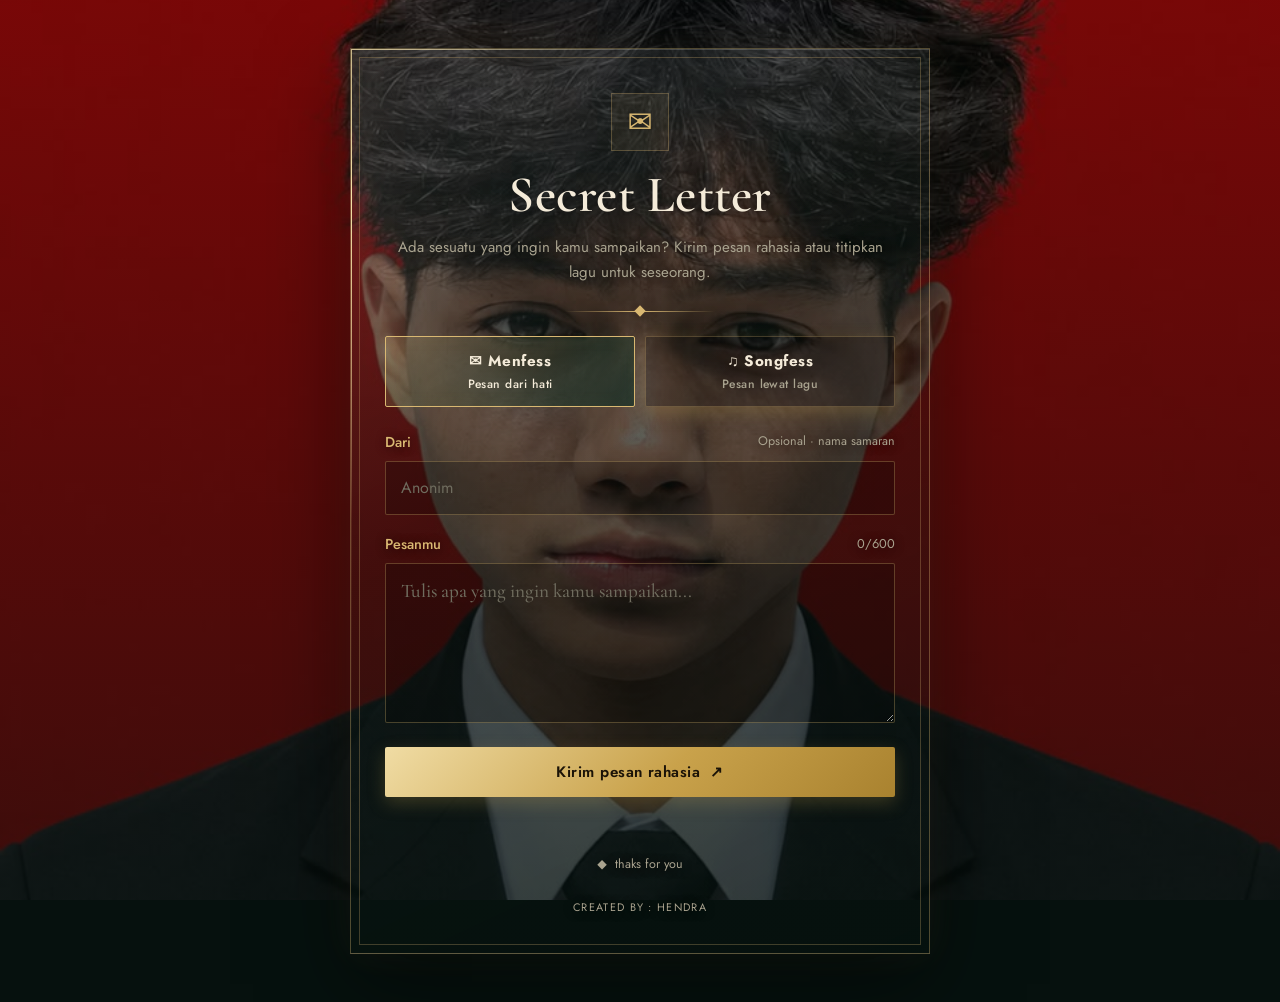
<file: index.html>
<!DOCTYPE html>
<html lang="id">
<head>
  <meta charset="UTF-8">
  <meta name="viewport" content="width=device-width, initial-scale=1">
  <meta name="theme-color" content="#06110e">
  <meta name="description" content="Kirim Menfess dan Songfess secara rahasia.">
  <title>Secret Letter — Menfess &amp; Songfess</title>

  <link rel="preconnect" href="https://fonts.googleapis.com">
  <link rel="preconnect" href="https://fonts.gstatic.com" crossorigin>
  <link href="https://fonts.googleapis.com/css2?family=Cinzel:wght@500&family=Cormorant+Garamond:ital,wght@0,500;0,600;1,500&family=Jost:wght@400;500;600&display=swap" rel="stylesheet">

  <link rel="stylesheet" href="style.css">
</head>

<body>
  <main>
    <section class="frame">
      <header class="brand">
        <div class="icon" aria-hidden="true">✉</div>
        <h1>Secret Letter</h1>
        <p class="sub">
          Ada sesuatu yang ingin kamu sampaikan?
          Kirim pesan rahasia atau titipkan lagu untuk seseorang.
        </p>
        <div class="orn" aria-hidden="true"></div>
      </header>

      <div class="modes" role="group" aria-label="Jenis pesan">
        <button type="button" class="mode active"
                data-mode="menfess" aria-pressed="true">
          <strong>✉ Menfess</strong>
          <small>Pesan dari hati</small>
        </button>

        <button type="button" class="mode"
                data-mode="songfess" aria-pressed="false">
          <strong>♫ Songfess</strong>
          <small>Pesan lewat lagu</small>
        </button>
      </div>

      <form id="form">
        <div class="field">
          <label for="dari">
            Dari
            <span class="optional">Opsional · nama samaran</span>
          </label>
          <input id="dari" name="dari" maxlength="40"
                 placeholder="Anonim" autocomplete="nickname">
        </div>

        <div id="songFields" class="song-fields">
          <div class="field">
            <label for="lagu">Judul lagu</label>
            <input id="lagu" name="lagu" maxlength="120"
                   placeholder="Contoh: Hati-Hati di Jalan">
          </div>

          <div class="field">
            <label for="penyanyi">
              Nama penyanyi
              <span class="optional">Opsional</span>
            </label>
            <input id="penyanyi" name="penyanyi" maxlength="100"
                   placeholder="Contoh: Tulus">
          </div>
        </div>

        <div class="field">
          <label for="pesan">
            <span id="messageLabel">Pesanmu</span>
            <span class="count" id="cnt">0/600</span>
          </label>

          <textarea id="pesan" name="pesan" maxlength="600"
                    placeholder="Tulis apa yang ingin kamu sampaikan..."
                    required></textarea>
        </div>

        <p class="song-note" id="songNote">
          Songfess dikirim dalam bentuk teks, tanpa audio.
        </p>

        <input class="hp" id="website" name="website"
               tabindex="-1" autocomplete="off" aria-hidden="true">

        <button class="submit" id="kirim" type="submit">
          <span class="spinner" aria-hidden="true"></span>
          <span id="buttonText">Kirim pesan rahasia</span>
          <span id="buttonIcon" aria-hidden="true">↗</span>
        </button>

        <div class="msg" id="msg" role="status"
             aria-live="polite"></div>
      </form>

      <div class="privacy">
        <span aria-hidden="true">◆</span>
        <span>
         thaks for you
        </span>
      </div>

      <footer>CREATED BY : HENDRA</footer>
    </section>
  </main>

  <script src="config.js"></script>

  <script>
    (() => {
      "use strict";

      const $ = id => document.getElementById(id);

      const form = $("form");
      const message = $("pesan");
      const sender = $("dari");
      const song = $("lagu");
      const artist = $("penyanyi");
      const button = $("kirim");
      const buttonText = $("buttonText");
      const buttonIcon = $("buttonIcon");
      const songFields = $("songFields");
      const songNote = $("songNote");
      const msg = $("msg");
      const count = $("cnt");

      let mode = "menfess";
      let sending = false;

      function showMessage(text, type) {
        msg.textContent = text;
        msg.className = "msg show " + type;
      }

      function clearMessage() {
        msg.textContent = "";
        msg.className = "msg";
      }

      function updateCount() {
        count.textContent = message.value.length + "/600";
      }

      function setMode(nextMode) {
        mode = nextMode;
        clearMessage();

        document.querySelectorAll(".mode").forEach(btn => {
          const active = btn.dataset.mode === mode;
          btn.classList.toggle("active", active);
          btn.setAttribute("aria-pressed", String(active));
        });

        const isSong = mode === "songfess";

        songFields.classList.toggle("visible", isSong);
        songNote.classList.toggle("visible", isSong);

        $("messageLabel").textContent =
          isSong ? "Pesan untuk penerima" : "Pesanmu";

        message.placeholder = isSong
          ? "Lagu ini mengingatkanku padamu..."
          : "Tulis apa yang ingin kamu sampaikan...";

        buttonText.textContent = isSong
          ? "Kirim"
          : "Kirim pesan rahasia";

        buttonIcon.textContent = isSong ? "♫" : "↗";
      }

      document.querySelectorAll(".mode").forEach(btn => {
        btn.addEventListener("click", () => {
          setMode(btn.dataset.mode);
        });
      });

      message.addEventListener("input", updateCount);

      form.addEventListener("submit", async event => {
        event.preventDefault();

        if (sending) return;

        const pesan = message.value.trim();
        const dari = sender.value.trim();

        if (pesan.length < 2) {
          showMessage("Tulis pesan minimal 2 karakter.", "error");
          message.focus();
          return;
        }

        if (mode === "songfess" && !song.value.trim()) {
          showMessage("Isi judul lagu terlebih dahulu.", "error");
          song.focus();
          return;
        }

        if ($("website").value) {
          showMessage("Pesan tidak dapat diproses.", "error");
          return;
        }

        sending = true;
        button.disabled = true;
        button.classList.add("loading");
        buttonText.textContent = "Mengirim...";
        buttonIcon.classList.add("hidden");
        clearMessage();

        try {
          if (typeof api !== "function") {
            throw new Error("Fungsi api() tidak ditemukan di config.js");
          }

          const result = await api({
            action: "send",
            jenis: mode,
            dari: dari || "Anonim",
            pesan: pesan,
            lagu: mode === "songfess" ? song.value.trim() : "",
            penyanyi: mode === "songfess" ? artist.value.trim() : "",
            website: ""
          });

          if (result && result.ok) {
            const sentMode = mode;

            showMessage(
              sentMode === "songfess"
                ? "Songfess berhasil dikirim. Semoga pesannya sampai ke hati ♡"
                : "Pesan berhasil dikirim. Terima kasih sudah berbagi ♡",
              "success"
            );

            form.reset();
            updateCount();
            setMode(sentMode);
          } else {
            showMessage(
              result && result.error
                ? result.error
                : "Gagal mengirim pesan. Silakan coba lagi.",
              "error"
            );
          }
        } catch (error) {
          console.error("Pengiriman gagal:", error);
          showMessage(
            "Tidak dapat terhubung ke server. Periksa koneksi dan konfigurasi API.",
            "error"
          );
        } finally {
          sending = false;
          button.disabled = false;
          button.classList.remove("loading");
          buttonIcon.classList.remove("hidden");

          buttonText.textContent = mode === "songfess"
            ? "Kirim"
            : "Kirim pesan rahasia";
        }
      });
    })();
  </script>
</body>
</html>
</file>
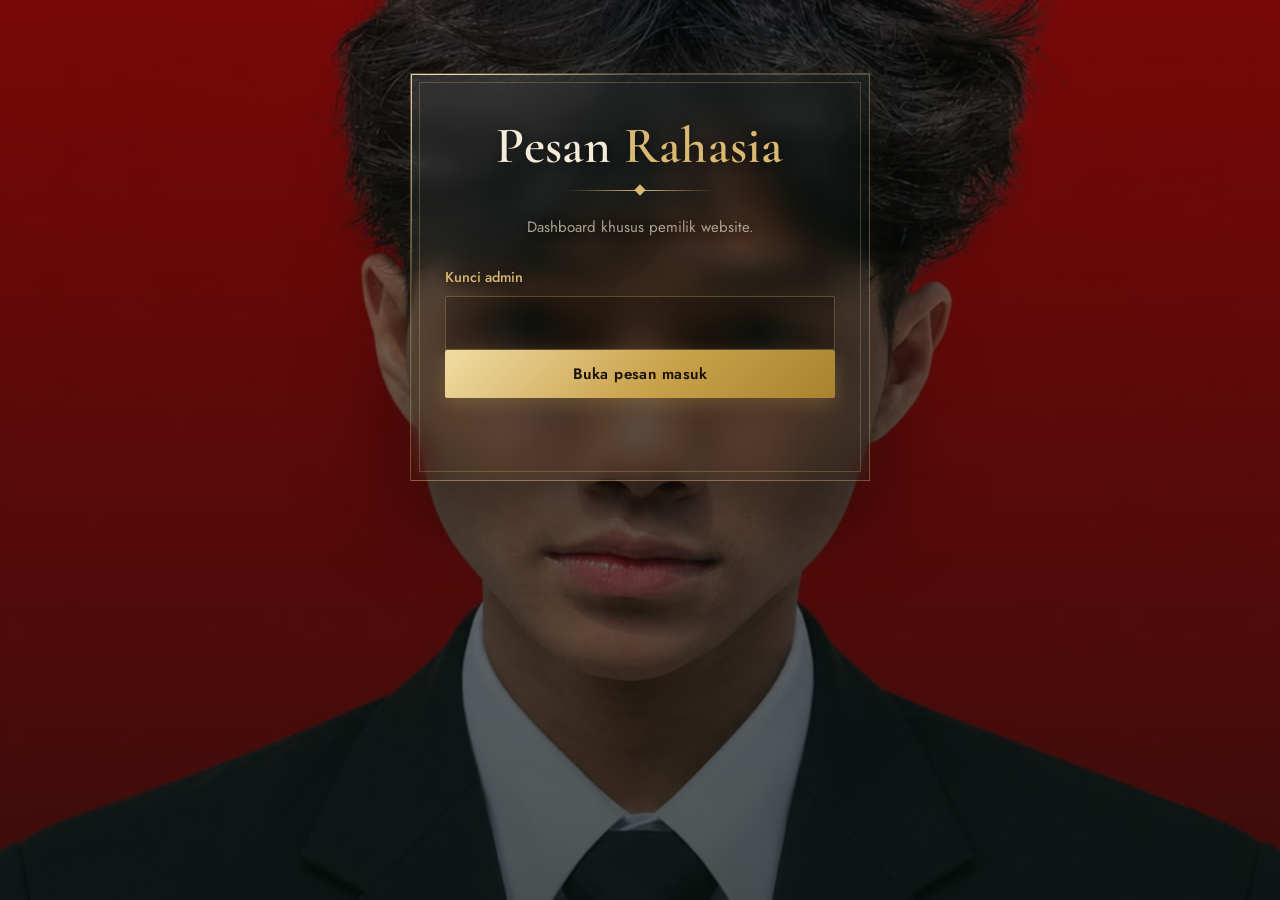
<file: admin.html>
<!DOCTYPE html>
<html lang="id">
<head>
  <meta charset="utf-8">
  <meta name="viewport" content="width=device-width,initial-scale=1">
  <meta name="robots" content="noindex,nofollow">
  <title>Dashboard Pesan — Secret Letter</title>

  <link rel="stylesheet" href="https://fonts.googleapis.com/css2?family=Cinzel:wght@500&family=Cormorant+Garamond:ital,wght@0,500;0,600;1,500&family=Jost:wght@400;500;600&display=swap">
  <link rel="stylesheet" href="style.css">

  <style>
    [hidden] { display: none !important; }

    .admin-wrap {
      width: 100%;
      animation: rise .5s ease both;
    }

    .admin-head {
      display: flex;
      align-items: center;
      justify-content: space-between;
      flex-wrap: wrap;
      gap: 14px;
      margin-bottom: 22px;
    }

    .admin-head h1 {
      font-size: clamp(2rem, 6vw, 2.7rem);
    }

    .admin-head .sub {
      margin: 8px 0 0;
    }

    .toolbar {
      display: flex;
      gap: 9px;
      flex-wrap: wrap;
      margin: 20px 0;
    }

    .toolbar button {
      width: auto;
      margin: 0;
      padding: 10px 15px;
      font-size: .85rem;
    }

    .toolbar .danger {
      color: #fff1eb;
      background: linear-gradient(135deg, #9d382e, #6c211d);
      box-shadow: 0 5px 18px rgba(150, 40, 30, .2);
    }

    .toolbar .danger:disabled {
      opacity: .4;
    }

    .stats {
      display: grid;
      grid-template-columns: repeat(3, minmax(0, 1fr));
      gap: 10px;
      margin: 20px 0;
    }

    .stat {
      padding: 15px 12px;
      border: 1px solid var(--line);
      background: rgba(255,255,255,.035);
    }

    .stat strong {
      display: block;
      color: var(--gold);
      font: 600 1.8rem/1.2 "Cormorant Garamond", serif;
    }

    .stat span {
      color: var(--muted);
      font-size: .75rem;
    }

    .select-all {
      display: flex;
      align-items: center;
      gap: 10px;
      padding: 13px 15px;
      border: 1px solid var(--line);
      background: rgba(0,0,0,.15);
      color: var(--ivory);
      cursor: pointer;
    }

    .select-all input,
    .message-check {
      width: 18px;
      height: 18px;
      min-height: auto;
      accent-color: var(--gold);
      cursor: pointer;
    }

    .message-list {
      display: grid;
      gap: 12px;
      margin-top: 14px;
    }

    .message-card {
      display: grid;
      grid-template-columns: 24px minmax(0, 1fr);
      gap: 12px;
      padding: 17px;
      border: 1px solid var(--line);
      background: linear-gradient(145deg, rgba(255,255,255,.07), rgba(0,0,0,.17));
      transition: border-color .2s, transform .2s, background .2s;
    }

    .message-card.selected {
      border-color: var(--gold);
      background: rgba(217,184,114,.07);
    }

    .message-check {
      margin-top: 5px;
    }

    .message-content {
      min-width: 0;
    }

    .message-meta {
      display: flex;
      justify-content: space-between;
      align-items: flex-start;
      flex-wrap: wrap;
      gap: 7px;
      color: var(--muted);
      font-size: .76rem;
    }

    .message-type {
      display: inline-block;
      margin-bottom: 8px;
      padding: 4px 8px;
      border: 1px solid var(--line);
      color: var(--gold);
      font-size: .7rem;
      letter-spacing: .05em;
    }

    .song-info {
      margin: 7px 0;
      color: var(--gold);
      font-size: .85rem;
      overflow-wrap: anywhere;
    }

    .message-text {
      margin: 8px 0 14px;
      color: var(--ivory);
      font: 500 1.2rem/1.5 "Cormorant Garamond", Georgia, serif;
      white-space: pre-wrap;
      overflow-wrap: anywhere;
    }

    .message-actions {
      display: flex;
      gap: 8px;
      flex-wrap: wrap;
    }

    .message-actions a,
    .message-actions button {
      display: inline-block;
      width: auto;
      margin: 0;
      padding: 8px 12px;
      font-size: .78rem;
    }

    .message-actions .delete-one {
      color: #ffb8a8;
      background: transparent;
      border: 1px solid rgba(255,130,110,.4);
      box-shadow: none;
    }

    .empty {
      padding: 35px 20px;
      border: 1px dashed var(--line);
      text-align: center;
      color: var(--muted);
    }

    .notice {
      min-height: 1.5em;
      margin: 12px 0;
      color: var(--gold);
      font-size: .9rem;
      overflow-wrap: anywhere;
    }

    .notice.error {
      color: #ffb3a5;
    }

    .notice.success {
      color: #d4eab9;
    }

    .login-box {
      max-width: 460px;
      margin: 25px auto;
    }

    .login-box button {
      width: 100%;
    }

    .login-box h1 {
      text-align: center;
    }

    @media (max-width: 480px) {
      body { padding: 24px 12px; }
      .stats { gap: 6px; }
      .stat { padding: 12px 8px; }
      .stat strong { font-size: 1.5rem; }
      .toolbar button { flex: 1 1 42%; }
      .message-card { padding: 12px; gap: 8px; }
    }

    @media (prefers-reduced-motion: reduce) {
      .admin-wrap { animation: none; }
    }
  </style>
</head>

<body>
<main class="admin-wrap">

  <!-- LOGIN -->
  <section id="login" class="frame login-box">
    <h1>Pesan <span style="color:var(--gold)">Rahasia</span></h1>
    <div class="orn"></div>
    <p class="sub" style="text-align:center">
      Dashboard khusus pemilik website.
    </p>

    <form id="loginForm">
      <label for="key">Kunci admin</label>
      <input id="key" type="password"
             autocomplete="current-password" required>

      <button id="masuk" type="submit">Buka pesan masuk</button>
      <div class="notice" id="loginNotice" role="status"></div>
    </form>
  </section>

  <!-- DASHBOARD -->
  <section id="inbox" hidden>
    <header class="admin-head">
      <div>
        <h1>Pesan <span style="color:var(--gold)">Masuk</span></h1>
        <p class="sub">Kelola Menfess dan Songfess kamu.</p>
      </div>
      <button type="button" id="keluar" class="ghost">Keluar</button>
    </header>

    <div class="stats">
      <div class="stat">
        <strong id="total">0</strong>
        <span>Total pesan</span>
      </div>
      <div class="stat">
        <strong id="totalMenfess">0</strong>
        <span>Menfess</span>
      </div>
      <div class="stat">
        <strong id="totalSongfess">0</strong>
        <span>Songfess</span>
      </div>
    </div>

    <div id="notice" class="notice" role="status" aria-live="polite"></div>

    <div class="toolbar">
      <button type="button" id="refresh" class="ghost">↻ Muat ulang</button>
      <button type="button" id="deleteSelected" class="danger" disabled>
        Hapus terpilih (<span id="selectedCount">0</span>)
      </button>
      <button type="button" id="deleteAll" class="danger">
        Hapus semua pesan
      </button>
    </div>

    <label class="select-all">
      <input type="checkbox" id="selectAll">
      <span>Pilih semua pesan yang tampil</span>
    </label>

    <div id="list" class="message-list"></div>

    <div id="empty" class="empty" hidden>
      <div style="font-size:2rem;margin-bottom:8px">✧</div>
      Belum ada pesan yang tersimpan.
    </div>
  </section>

</main>

<script src="config.js"></script>
<script>
(() => {
  "use strict";

  const $ = id => document.getElementById(id);
  const login = $("login");
  const inbox = $("inbox");
  const list = $("list");

  let messages = [];
  let busy = false;

  function setNotice(text, type = "") {
    const el = $("notice");
    el.textContent = text;
    el.className = "notice " + type;
  }

  function setLoginNotice(text) {
    $("loginNotice").textContent = text;
  }

  function getKey() {
    return sessionStorage.getItem("key") || "";
  }

  function getId(message) {
    return String(message.id ?? "");
  }

  function selectedIds() {
    return [...document.querySelectorAll(".message-check:checked")]
      .map(el => el.value)
      .filter(Boolean);
  }

  function updateSelection() {
    const checked = selectedIds();
    $("selectedCount").textContent = checked.length;
    $("deleteSelected").disabled = checked.length === 0 || busy;

    const allChecks = [...document.querySelectorAll(".message-check")];
    $("selectAll").checked =
      allChecks.length > 0 && allChecks.every(el => el.checked);
    $("selectAll").indeterminate =
      checked.length > 0 && checked.length < allChecks.length;

    allChecks.forEach(el => {
      el.closest(".message-card")?.classList.toggle("selected", el.checked);
    });
  }

  function fmt(value) {
    if (!value) return "Waktu tidak tersedia";

    const date = new Date(value);
    if (Number.isNaN(date.getTime())) return String(value);

    return date.toLocaleString("id-ID", {
      dateStyle: "medium",
      timeStyle: "short"
    });
  }

  function isSong(message) {
    const kind = String(message.jenis || message.tipe || "").toLowerCase();
    return kind === "songfess" ||
      Boolean(message.lagu || message.penyanyi);
  }

  function updateStats() {
    $("total").textContent = messages.length;
    $("totalSongfess").textContent = messages.filter(isSong).length;
    $("totalMenfess").textContent = messages.length -
      messages.filter(isSong).length;
  }

  function render() {
    list.replaceChildren();
    $("empty").hidden = messages.length > 0;
    updateStats();

    messages.forEach(message => {
      const id = getId(message);
      const card = document.createElement("article");
      card.className = "message-card";

      const check = document.createElement("input");
      check.type = "checkbox";
      check.className = "message-check";
      check.value = id;
      check.setAttribute("aria-label", "Pilih pesan " + id);
      check.addEventListener("change", updateSelection);

      const content = document.createElement("div");
      content.className = "message-content";

      const type = document.createElement("span");
      type.className = "message-type";
      type.textContent = isSong(message) ? "♫ SONGFESS" : "✉ MENFESS";

      const meta = document.createElement("div");
      meta.className = "message-meta";

      const sender = document.createElement("span");
      sender.textContent = "Dari: " + (message.dari || "Anonim");

      const time = document.createElement("span");
      time.textContent = fmt(message.waktu);

      meta.append(sender, time);

      content.append(type, meta);

      if (isSong(message)) {
        const songInfo = document.createElement("div");
        songInfo.className = "song-info";
        songInfo.textContent =
          "♫ " + (message.lagu || "Judul lagu tidak tersedia") +
          (message.penyanyi ? " — " + message.penyanyi : "");
        content.append(songInfo);
      }

      const text = document.createElement("p");
      text.className = "message-text";
      text.textContent = message.pesan || "(Pesan kosong)";
      content.append(text);

      const actions = document.createElement("div");
      actions.className = "message-actions";

      const detail = document.createElement("a");
      detail.className = "btn ghost";
      detail.href = "pesan.html?id=" + encodeURIComponent(id);
      detail.textContent = "Lihat detail";
      actions.append(detail);

      const del = document.createElement("button");
      del.type = "button";
      del.className = "delete-one";
      del.textContent = "Hapus";
      del.addEventListener("click", () => deleteOne(id));
      actions.append(del);

      content.append(actions);
      card.append(check, content);
      list.append(card);
    });

    $("selectAll").checked = false;
    $("selectAll").indeterminate = false;
    updateSelection();
  }

  async function loadMessages() {
    if (busy) return;

    busy = true;
    $("refresh").disabled = true;
    setNotice("Memuat pesan...");

    try {
      const result = await api({ action: "list", key: getKey() });

      if (!result || !result.ok) {
        if (result && /kunci|admin|login|akses/i.test(result.error || "")) {
          sessionStorage.removeItem("key");
          inbox.hidden = true;
          login.hidden = false;
          setLoginNotice(result.error || "Akses ditolak.");
          return;
        }

        setNotice(result?.error || "Gagal memuat pesan.", "error");
        return;
      }

      messages = Array.isArray(result.data) ? result.data : [];
      render();
      setNotice("Pesan berhasil dimuat.", "success");
    } catch (error) {
      console.error(error);
      setNotice("Tidak dapat terhubung ke server.", "error");
    } finally {
      busy = false;
      $("refresh").disabled = false;
      updateSelection();
    }
  }

  async function deleteOne(id) {
    if (!id) {
      setNotice("ID pesan tidak tersedia.", "error");
      return;
    }

    if (!confirm("Hapus pesan ini secara permanen?")) return;
    if (busy) return;

    busy = true;
    setNotice("Menghapus pesan...");

    try {
      const result = await api({
        action: "delete",
        key: getKey(),
        id: id
      });

      if (!result || !result.ok) {
        setNotice(result?.error || "Pesan gagal dihapus.", "error");
        return;
      }

      messages = messages.filter(m => getId(m) !== id);
      render();
      setNotice("Pesan berhasil dihapus.", "success");
    } catch (error) {
      console.error(error);
      setNotice("Gagal menghubungi server saat menghapus.", "error");
    } finally {
      busy = false;
      updateSelection();
    }
  }

  async function deleteMany(ids, deleteAll = false) {
    if (busy) return;

    if (!ids.length) {
      setNotice("Pilih minimal satu pesan terlebih dahulu.", "error");
      return;
    }

    const confirmation = deleteAll
      ? "PERINGATAN: Hapus SEMUA " + ids.length +
        " pesan secara permanen? Tindakan ini tidak dapat dibatalkan."
      : "Hapus " + ids.length + " pesan yang dipilih secara permanen?";

    if (!confirm(confirmation)) return;

    busy = true;
    $("deleteSelected").disabled = true;
    $("deleteAll").disabled = true;
    $("refresh").disabled = true;
    setNotice("Menghapus pesan yang dipilih...");

    try {
      /*
       * Backend wajib mendukung action deleteMany.
       * Jangan mengganti ini dengan penghapusan lokal saja.
       */
      const result = await api({
        action: "deleteMany",
        key: getKey(),
        ids: ids,
        deleteAll: deleteAll
      });

      if (!result || !result.ok) {
        setNotice(
          result?.error ||
          "Server belum mendukung penghapusan massal. Perbarui backend Apps Script.",
          "error"
        );
        return;
      }

      setNotice(
        "Berhasil menghapus " + (result.deleted ?? ids.length) + " pesan.",
        "success"
      );

      await loadMessages();
    } catch (error) {
      console.error(error);
      setNotice("Gagal menghubungi server. Tidak ada perubahan lokal yang diasumsikan.", "error");
    } finally {
      busy = false;
      $("deleteAll").disabled = false;
      $("refresh").disabled = false;
      updateSelection();
    }
  }

  $("selectAll").addEventListener("change", event => {
    document.querySelectorAll(".message-check").forEach(el => {
      el.checked = event.target.checked;
    });
    updateSelection();
  });

  $("deleteSelected").addEventListener("click", () => {
    deleteMany(selectedIds(), false);
  });

  $("deleteAll").addEventListener("click", () => {
    deleteMany(messages.map(getId).filter(Boolean), true);
  });

  $("refresh").addEventListener("click", loadMessages);

  $("loginForm").addEventListener("submit", async event => {
    event.preventDefault();

    const key = $("key").value.trim();
    if (!key) {
      setLoginNotice("Masukkan kunci admin.");
      return;
    }

    sessionStorage.setItem("key", key);
    setLoginNotice("Memeriksa akses...");

    try {
      const result = await api({ action: "list", key });

      if (!result || !result.ok) {
        sessionStorage.removeItem("key");
        setLoginNotice(result?.error || "Kunci admin tidak valid.");
        return;
      }

      messages = Array.isArray(result.data) ? result.data : [];
      login.hidden = true;
      inbox.hidden = false;
      render();
      setNotice("Berhasil masuk ke dashboard.", "success");
    } catch (error) {
      console.error(error);
      sessionStorage.removeItem("key");
      setLoginNotice("Server tidak dapat dihubungi.");
    }
  });

  $("keluar").addEventListener("click", () => {
    sessionStorage.removeItem("key");
    messages = [];
    inbox.hidden = true;
    login.hidden = false;
    $("key").value = "";
    setLoginNotice("Kamu telah keluar.");
  });

  async function start() {
    if (!getKey()) return;

    try {
      const result = await api({ action: "list", key: getKey() });

      if (result && result.ok) {
        messages = Array.isArray(result.data) ? result.data : [];
        login.hidden = true;
        inbox.hidden = false;
        render();
      } else {
        sessionStorage.removeItem("key");
      }
    } catch (error) {
      console.error(error);
      setLoginNotice("Gagal memeriksa sesi. Silakan masuk kembali.");
    }
  }

  start();
})();
</script>
</body>
</html>
</file>
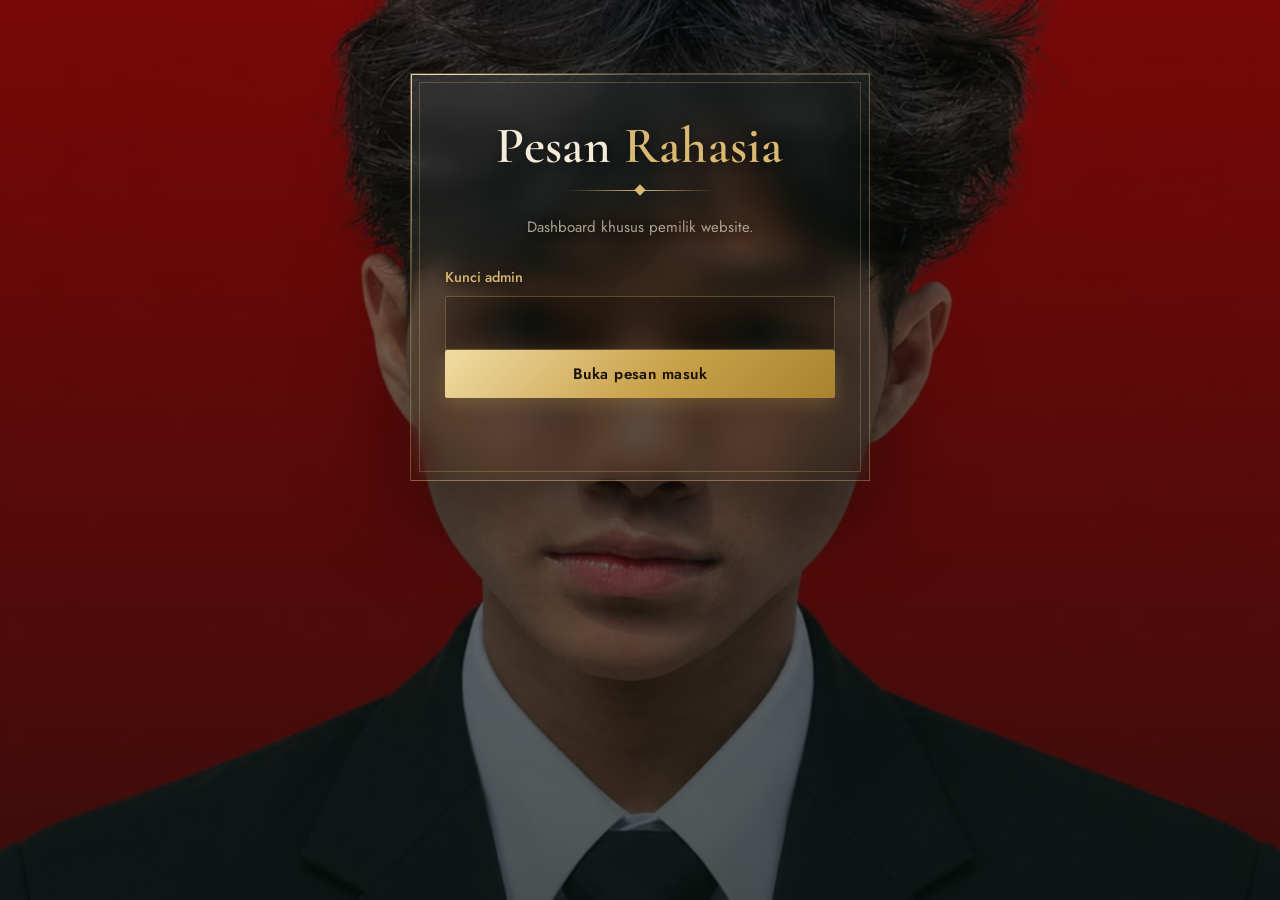
<file: pesan.html>
<!DOCTYPE html>
<html lang="id"><head>
<meta charset="utf-8"><meta name="viewport" content="width=device-width,initial-scale=1">
<meta name="robots" content="noindex,nofollow">
<title>Isi pesan</title>
<link rel="stylesheet" href="https://fonts.googleapis.com/css2?family=Cinzel:wght@500&family=Cormorant+Garamond:ital,wght@0,500;0,600;1,500&family=Jost:wght@400;500;600&display=swap">
<link rel="stylesheet" href="style.css">
</head><body><main>
<div class="bar">
  <a class="btn ghost" href="admin.html">Kembali</a>
  <div class="acts">
    <button class="ghost" id="hapus" hidden>Hapus</button>
    <button id="unduh" hidden>Unduh gambar</button>
  </div>
</div>
<div class="msg" id="err" role="alert">Memuat…</div>

<div class="frame panel" id="ctrl" hidden>
  <label for="jwb" style="margin-top:0">Jawabanmu <span class="count" id="cnt">0/400</span></label>
  <textarea id="jwb" maxlength="400" style="min-height:110px" placeholder="Ketik jawaban di sini. Jawaban akan muncul di gambar."></textarea>
  <label for="fmt">Ukuran gambar</label>
  <select id="fmt">
    <option value="feed">Feed Instagram (1080 x 1350)</option>
    <option value="story">Story (1080 x 1920)</option>
  </select>
</div>
<canvas id="c" width="1080" height="1350" hidden></canvas>
</main>
<script src="config.js"></script>
<script>
const $ = id => document.getElementById(id);
const key = sessionStorage.getItem("key");
const id = new URLSearchParams(location.search).get("id");
if (!key || !id) location.replace("admin.html");
let pesan, bgImg, timer;

function wrap(ctx, text, maxW) {
  const lines = [];
  text.split("\n").forEach(par => {
    let line = "";
    par.split(/\s+/).filter(Boolean).forEach(w => {
      while (ctx.measureText(w).width > maxW) { // kata sangat panjang dipotong
        let i = w.length; while (i > 1 && ctx.measureText(w.slice(0, i)).width > maxW) i--;
        if (line) { lines.push(line); line = ""; }
        lines.push(w.slice(0, i)); w = w.slice(i);
      }
      const t = line ? line + " " + w : w;
      if (ctx.measureText(t).width > maxW) { lines.push(line); line = w; } else line = t;
    });
    lines.push(line);
  });
  while (lines.length > 1 && !lines[lines.length - 1]) lines.pop();
  return lines;
}

async function gambar() {
  if (!pesan) return;
  await Promise.all([
    document.fonts.load('italic 500 40px "Cormorant Garamond"'), document.fonts.load('600 40px "Cormorant Garamond"'),
    document.fonts.load('500 30px "Cinzel"'), document.fonts.load('600 22px "Jost"')]);
  if (BG_DI_GAMBAR && bgImg === undefined)
    bgImg = await new Promise(r => { const i = new Image(); i.onload = () => r(i); i.onerror = () => r(null); i.src = "background.jpg"; });

  const jwb = $("jwb").value.trim(), W = 1080, H = $("fmt").value === "story" ? 1920 : 1350;
  const c = $("c"), ctx = c.getContext("2d");
  c.width = W; c.height = H;
  ctx.textBaseline = "alphabetic";

  const gold = ctx.createLinearGradient(0, 0, W, H);
  ["#f6e2a8", "#c9a24b", "#8c6a24", "#e8cf94", "#b58a35"].forEach((col, i, a) => gold.addColorStop(i / (a.length - 1), col));
  const rr = (x, y, w, h, r) => { ctx.beginPath(); ctx.moveTo(x + r, y); ctx.arcTo(x + w, y, x + w, y + h, r); ctx.arcTo(x + w, y + h, x, y + h, r); ctx.arcTo(x, y + h, x, y, r); ctx.arcTo(x, y, x + w, y, r); ctx.closePath(); };
  const dia = (x, y, s) => { ctx.beginPath(); ctx.moveTo(x, y - s); ctx.lineTo(x + s, y); ctx.lineTo(x, y + s); ctx.lineTo(x - s, y); ctx.closePath(); ctx.fill(); };

  // --- latar ---
  const bg = ctx.createRadialGradient(W / 2, H * 0.38, 80, W / 2, H / 2, H * 0.85);
  bg.addColorStop(0, "#17423a"); bg.addColorStop(1, "#050d0b");
  ctx.fillStyle = bg; ctx.fillRect(0, 0, W, H);
  if (bgImg) {
    const k = Math.max(W / bgImg.width, H / bgImg.height), w = bgImg.width * k, h = bgImg.height * k;
    ctx.drawImage(bgImg, (W - w) / 2, (H - h) / 2, w, h);
    ctx.fillStyle = "rgba(6,16,14,.70)"; ctx.fillRect(0, 0, W, H);
  }
  const glow = ctx.createRadialGradient(W / 2, 0, 0, W / 2, 0, 700);
  glow.addColorStop(0, "rgba(217,184,114,.20)"); glow.addColorStop(1, "rgba(217,184,114,0)");
  ctx.fillStyle = glow; ctx.fillRect(0, 0, W, H);

  // --- bingkai: garis ganda + siku emas di sudut ---
  ctx.strokeStyle = gold; ctx.lineWidth = 2; ctx.strokeRect(44, 44, W - 88, H - 88);
  ctx.globalAlpha = .45; ctx.lineWidth = 1; ctx.strokeRect(62, 62, W - 124, H - 124); ctx.globalAlpha = 1;
  ctx.lineWidth = 6; ctx.lineCap = "square";
  [[44, 44, 1, 1], [W - 44, 44, -1, 1], [44, H - 44, 1, -1], [W - 44, H - 44, -1, -1]].forEach(([x, y, dx, dy]) => {
    ctx.beginPath(); ctx.moveTo(x + dx * 72, y); ctx.lineTo(x, y); ctx.lineTo(x, y + dy * 72); ctx.stroke();
  });

  // --- judul ---
  ctx.fillStyle = gold; ctx.textAlign = "center";
  dia(W / 2, 126, 9);
  ctx.font = '500 30px Cinzel, Georgia, serif'; ctx.letterSpacing = "12px";
  ctx.fillText(JUDUL_KARTU, W / 2 + 6, 188); ctx.letterSpacing = "0px";
  ctx.fillRect(W / 2 - 70, 214, 140, 2);

  // --- tata letak dua panel: pesan (atas) dan jawaban (bawah) ---
  const padX = 56, padT = 62, padB = 50, px = 90, pw = W - 180, tw = pw - 2 * padX;
  const top0 = 250, areaH = (H - 210) - top0, gap = 52;
  const qf = s => `italic 500 ${s}px "Cormorant Garamond", Georgia, serif`;
  const af = s => `600 ${s}px "Cormorant Garamond", Georgia, serif`;
  const fit = (text, ff, maxH, max, min, k) => {
    let s = max, l, lh;
    for (; s >= min; s -= 2) { ctx.font = ff(s); l = wrap(ctx, text, tw); lh = s * k; if (l.length * lh <= maxH) break; }
    if (s < min) s = min;
    const n = Math.max(1, Math.floor(maxH / lh));
    if (l.length > n) { l = l.slice(0, n); l[n - 1] = l[n - 1].replace(/\s*\S*$/, "") + "…"; }
    return { s, l, lh, h: l.length * lh };
  };
  let q, a;
  if (jwb) {
    const T = areaH - gap - 2 * (padT + padB);
    q = fit(pesan.pesan, qf, T * .42, 54, 30, 1.4);
    a = fit(jwb, af, T - q.h, 64, 32, 1.38);
  } else q = fit(pesan.pesan, qf, areaH - padT - padB, 72, 32, 1.4);
  const qH = q.h + padT + padB, aH = a ? a.h + padT + padB : 0;
  const qy = top0 + (areaH - (qH + (a ? gap + aH : 0))) / 2;

  const chip = (t, x, cy, fill, col, stroke) => {
    ctx.font = '600 22px Jost, sans-serif'; ctx.letterSpacing = "3px";
    let s = t; while (ctx.measureText(s).width > 520 && s.length > 3) s = s.slice(0, -2);
    if (s !== t) s = s.trim() + "…";
    const w = ctx.measureText(s).width + 56;
    rr(x, cy - 23, w, 46, 23); ctx.fillStyle = fill; ctx.fill();
    if (stroke) { ctx.strokeStyle = stroke; ctx.lineWidth = 2; ctx.stroke(); }
    ctx.fillStyle = col; ctx.textAlign = "left"; ctx.fillText(s, x + 29, cy + 8); ctx.letterSpacing = "0px";
  };

  // panel pesan: kaca tipis berbingkai emas
  rr(px, qy, pw, qH, 26); ctx.fillStyle = "rgba(255,255,255,.055)"; ctx.fill();
  ctx.strokeStyle = gold; ctx.lineWidth = 2; ctx.stroke();
  ctx.globalAlpha = .10; ctx.fillStyle = gold; ctx.textAlign = "right";
  ctx.font = '500 280px "Cormorant Garamond", Georgia, serif'; ctx.fillText("\u201D", px + pw - 34, qy + 250); ctx.globalAlpha = 1;
  ctx.fillStyle = "#f6ecd2"; ctx.textAlign = "left"; ctx.font = qf(q.s);
  q.l.forEach((l, i) => ctx.fillText(l, px + padX, qy + padT + q.s * .9 + i * q.lh));
  chip("DARI " + pesan.dari.toUpperCase(), px + 40, qy, gold, "#10241f");

  // panel jawaban: emas solid, teks gelap
  if (a) {
    const ay = qy + qH + gap, g2 = ctx.createLinearGradient(px, ay, px + pw, ay + aH);
    ["#f6e4ae", "#dcb96f", "#c4973f"].forEach((col, i) => g2.addColorStop(i / 2, col));
    ctx.save(); ctx.shadowColor = "rgba(217,184,114,.35)"; ctx.shadowBlur = 50;
    rr(px, ay, pw, aH, 26); ctx.fillStyle = g2; ctx.fill(); ctx.restore();
    ctx.strokeStyle = "rgba(14,37,32,.35)"; ctx.lineWidth = 1.5; rr(px + 10, ay + 10, pw - 20, aH - 20, 18); ctx.stroke();
    ctx.fillStyle = "#0e2520"; ctx.textAlign = "left"; ctx.font = af(a.s);
    a.l.forEach((l, i) => ctx.fillText(l, px + padX, ay + padT + a.s * .9 + i * a.lh));
    chip("JAWABAN", px + 40, ay, "#0b1f1a", "#e8cf94", gold);
  }

  // --- footer ---
  ctx.fillStyle = gold; ctx.globalAlpha = .6; ctx.fillRect(90, H - 150, W - 180, 1.5); ctx.globalAlpha = 1; dia(W / 2, H - 150, 7);
  ctx.font = '500 24px Jost, sans-serif'; ctx.letterSpacing = "5px"; ctx.fillStyle = "#e8cf94";
  const tgl = new Date(pesan.waktu).toLocaleDateString("id-ID", { day: "numeric", month: "long", year: "numeric" }).toUpperCase();
  if (AKUN) { ctx.textAlign = "left"; ctx.fillText(tgl, 90, H - 98); ctx.textAlign = "right"; ctx.fillText(AKUN, W - 90, H - 98); }
  else { ctx.textAlign = "center"; ctx.fillText(tgl, W / 2 + 2, H - 98); }
  ctx.letterSpacing = "0px";
  c.hidden = false;
}

(async () => {
  try {
    const r = await api({ action: "get", key, id });
    if (!r.ok) { $("err").textContent = r.error; if (r.error === "Kunci salah.") location.replace("admin.html"); return; }
    pesan = r.data; $("err").textContent = "";
    $("ctrl").hidden = false; $("unduh").hidden = false; $("hapus").hidden = false;
    await gambar();
  } catch { $("err").textContent = "Gagal terhubung ke server."; }
})();

const gambarUlang = () => { clearTimeout(timer); timer = setTimeout(gambar, 150); };
$("jwb").addEventListener("input", () => { $("cnt").textContent = $("jwb").value.length + "/400"; gambarUlang(); });
$("fmt").addEventListener("change", gambar);

$("unduh").onclick = () => {
  const a = document.createElement("a");
  a.download = "pesan-" + id.slice(0, 8) + ".png";
  a.href = $("c").toDataURL("image/png"); a.click();
};
$("hapus").onclick = async () => {
  if (!confirm("Hapus pesan ini secara permanen?")) return;
  const r = await api({ action: "delete", key, id });
  if (r.ok) location.href = "admin.html"; else $("err").textContent = r.error;
};
</script></body></html>
</file>
<file: style.css>
:root {
  --ink: #06110e;
  --emerald: #0e2a23;
  --gold: #d9b872;
  --gold-d: #9c7a35;
  --ivory: #f4ebd9;
  --muted: #a9a38f;
  --line: rgba(217,184,114,.28);
}

* {
  box-sizing: border-box;
}

html {
  color-scheme: dark;
  min-height: 100%;
}

body {
  margin: 0;
  min-height: 100vh;
  padding: 48px 18px;
  color: var(--ivory);
  font: 400 16px/1.65 "Jost", system-ui, sans-serif;
  background: var(--ink);
}

body::before {
  content: "";
  position: fixed;
  inset: 0;
  z-index: -1;
  background:
    linear-gradient(rgba(6,17,14,.40), rgba(6,17,14,.72)),
    url("background.jpg") center/cover no-repeat,
    radial-gradient(ellipse 80% 50% at 50% 0%, #17423a 0%, transparent 70%),
    var(--ink);
}

main {
  width: 100%;
  max-width: 580px;
  margin: 0 auto;
  animation: pageReveal .65s ease-out both;
}

.frame {
  position: relative;
  isolation: isolate;
  overflow: hidden;
  padding: 44px 34px 36px;
  border: 1px solid rgba(217,184,114,.35);
  background:
    linear-gradient(
      155deg,
      rgba(255,255,255,.10),
      rgba(10,28,24,.22) 45%,
      rgba(6,17,14,.34)
    );
  -webkit-backdrop-filter: blur(12px) saturate(140%);
  backdrop-filter: blur(12px) saturate(140%);
  box-shadow:
    0 30px 80px rgba(0,0,0,.5),
    0 0 35px rgba(217,184,114,.08),
    inset 0 1px 0 rgba(255,255,255,.18);
  text-shadow: 0 1px 10px rgba(0,0,0,.55);
  animation: rise .7s ease-out both, softGlow 5s ease-in-out 1s infinite;
}

.frame::before {
  content: "";
  position: absolute;
  inset: 8px;
  z-index: -1;
  border: 1px solid var(--line);
  pointer-events: none;
}

.frame::after {
  content: "";
  position: absolute;
  inset: -1px;
  padding: 2px;
  pointer-events: none;
  background: conic-gradient(
    from var(--a, 0deg),
    transparent 0 62%,
    rgba(217,184,114,.15) 74%,
    #f6e2a8 88%,
    transparent 100%
  );
  -webkit-mask:
    linear-gradient(#000 0 0) content-box,
    linear-gradient(#000 0 0);
  -webkit-mask-composite: xor;
  mask:
    linear-gradient(#000 0 0) content-box exclude,
    linear-gradient(#000 0 0);
  animation: putar 7s linear infinite;
}

@property --a {
  syntax: "<angle>";
  initial-value: 0deg;
  inherits: false;
}

@keyframes putar {
  to { --a: 360deg; }
}

@keyframes rise {
  from {
    opacity: 0;
    transform: translateY(12px);
  }
  to {
    opacity: 1;
    transform: translateY(0);
  }
}

@keyframes pageReveal {
  from {
    opacity: 0;
    transform: translateY(18px);
    filter: blur(4px);
  }
  to {
    opacity: 1;
    transform: translateY(0);
    filter: blur(0);
  }
}

@keyframes softGlow {
  0%, 100% {
    box-shadow:
      0 30px 80px rgba(0,0,0,.5),
      0 0 25px rgba(217,184,114,.05),
      inset 0 1px 0 rgba(255,255,255,.18);
  }
  50% {
    box-shadow:
      0 30px 80px rgba(0,0,0,.5),
      0 0 42px rgba(217,184,114,.13),
      inset 0 1px 0 rgba(255,255,255,.18);
  }
}

.brand {
  text-align: center;
}

.icon {
  display: grid;
  place-items: center;
  width: 58px;
  height: 58px;
  margin: 0 auto 16px;
  border: 1px solid var(--line);
  color: var(--gold);
  font-size: 30px;
  background: rgba(217,184,114,.07);
  animation: iconGlow 3s ease-in-out infinite;
}

@keyframes iconGlow {
  0%, 100% { box-shadow: 0 0 12px rgba(217,184,114,.04); }
  50% { box-shadow: 0 0 28px rgba(217,184,114,.16); }
}

h1 {
  margin: 0 0 4px;
  font: 600 clamp(2.3rem,7vw,3.2rem)/1.1 "Cormorant Garamond", Georgia, serif;
  letter-spacing: .005em;
}

.sub {
  margin: 12px 0 26px;
  color: var(--muted);
  font-size: .94rem;
}

.orn {
  position: relative;
  width: 150px;
  height: 1px;
  margin: 16px auto 24px;
  background: linear-gradient(90deg, transparent, var(--gold), transparent);
}

.orn::after {
  content: "";
  position: absolute;
  left: 50%;
  top: -4px;
  width: 8px;
  height: 8px;
  background: var(--gold);
  transform: translateX(-50%) rotate(45deg);
}

/* Pilihan Menfess dan Songfess */
.modes {
  display: grid;
  grid-template-columns: repeat(2, minmax(0, 1fr));
  gap: 10px;
  margin: 20px 0 24px;
}

.mode {
  padding: 13px 10px;
  color: var(--muted);
  background: rgba(0,0,0,.2);
  border: 1px solid var(--line);
  border-radius: 2px;
  font: 500 .95rem "Jost", sans-serif;
  cursor: pointer;
  transition: background .2s, border-color .2s, transform .2s;
}

.mode strong,
.mode small {
  display: block;
}

.mode strong {
  color: var(--ivory);
  font-size: .95rem;
}

.mode small {
  margin-top: 3px;
  font-size: .75rem;
}

.mode:hover {
  transform: translateY(-2px);
  border-color: var(--gold);
}

.mode.active {
  color: var(--ivory);
  background: linear-gradient(
    135deg,
    rgba(217,184,114,.18),
    rgba(14,42,35,.72)
  );
  border-color: var(--gold);
  box-shadow: inset 0 0 20px rgba(217,184,114,.05);
}

label {
  display: block;
  margin: 18px 0 6px;
  color: var(--gold);
  font-size: .9rem;
  font-weight: 500;
}

.optional {
  float: right;
  color: var(--muted);
  font-size: .78rem;
  font-weight: 400;
}

input,
textarea,
select {
  display: block;
  width: 100%;
  padding: 13px 15px;
  color: var(--ivory);
  background: rgba(0,0,0,.22);
  border: 1px solid rgba(217,184,114,.30);
  border-radius: 2px;
  font: inherit;
  transition: border-color .22s, box-shadow .22s, background .22s;
}

input::placeholder,
textarea::placeholder {
  color: #6f6c5e;
}

textarea {
  min-height: 160px;
  resize: vertical;
  font: 500 1.2rem/1.55 "Cormorant Garamond", Georgia, serif;
}

input:focus,
textarea:focus,
select:focus {
  outline: none;
  border-color: var(--gold);
  background: rgba(12,30,24,.65);
  box-shadow: 0 0 0 3px rgba(217,184,114,.15);
}

button:focus-visible {
  outline: 2px solid var(--gold);
  outline-offset: 3px;
}

.count {
  float: right;
  color: var(--muted);
  font-size: .8rem;
  font-weight: 400;
}

/* Kolom Songfess */
.song-fields {
  display: none;
}

.song-fields.visible {
  display: block;
  animation: pageReveal .3s ease-out both;
}

.song-note {
  display: none;
  margin: 8px 0;
  color: var(--muted);
  font-size: .85rem;
}

.song-note.visible {
  display: block;
  animation: pageReveal .3s ease-out both;
}

.hp {
  position: absolute !important;
  left: -9999px !important;
  width: 1px !important;
  height: 1px !important;
  opacity: 0 !important;
}

button,
.btn {
  display: inline-block;
  padding: 13px 26px;
  color: #1b1307;
  background: linear-gradient(135deg,#f0dca4,#c9a24b 55%,#a9822f);
  border: 0;
  border-radius: 2px;
  box-shadow: 0 6px 18px rgba(201,162,75,.25);
  font: 600 .95rem "Jost", sans-serif;
  letter-spacing: .03em;
  text-decoration: none;
  cursor: pointer;
  transition: filter .2s, transform .2s;
}

button:hover:not(:disabled),
.btn:hover {
  filter: brightness(1.08);
  transform: translateY(-1px);
}

.frame .submit {
  position: relative;
  display: flex;
  align-items: center;
  justify-content: center;
  gap: 10px;
  width: 100%;
  min-height: 50px;
  margin-top: 24px;
  overflow: hidden;
}

.frame .submit::after {
  content: "";
  position: absolute;
  top: -50%;
  left: -75%;
  width: 45%;
  height: 200%;
  background: rgba(255,255,255,.28);
  transform: rotate(22deg);
  transition: left .55s ease;
  pointer-events: none;
}

.frame .submit:hover::after {
  left: 140%;
}

button.ghost,
.btn.ghost {
  color: var(--gold);
  background: none;
  border: 1px solid var(--gold-d);
  box-shadow: none;
}

button:disabled {
  opacity: .6;
  cursor: wait;
  transform: none;
}

.spinner {
  display: none;
  width: 15px;
  height: 15px;
  border: 2px solid rgba(27,19,7,.3);
  border-top-color: #1b1307;
  border-radius: 50%;
  animation: spin .65s linear infinite;
}

.submit.loading .spinner {
  display: inline-block;
}

@keyframes spin {
  to { transform: rotate(360deg); }
}

.hidden {
  display: none !important;
}

.msg {
  min-height: 1.5em;
  margin-top: 14px;
  color: var(--gold);
  text-align: center;
  font-size: .95rem;
  overflow-wrap: anywhere;
}

.msg.success {
  color: #c7e8bb;
}

.msg.error {
  color: #f0a79a;
}

.privacy {
  display: flex;
  justify-content: center;
  gap: 8px;
  margin-top: 20px;
  color: var(--muted);
  text-align: center;
  font-size: .78rem;
}

footer {
  margin-top: 25px;
  color: var(--muted);
  text-align: center;
  font-size: .68rem;
  letter-spacing: .12em;
}

/* Elemen dashboard yang mungkin digunakan halaman lain */
.bar {
  display: flex;
  justify-content: space-between;
  align-items: center;
  gap: 10px;
  flex-wrap: wrap;
  margin-bottom: 6px;
}

.bar h1 {
  font-size: 2.2rem;
  margin: 0;
}

.bar button,
.bar .btn {
  padding: 9px 18px;
  margin: 0;
}

.item {
  display: block;
  position: relative;
  padding: 18px 22px;
  margin-bottom: 12px;
  color: inherit;
  text-decoration: none;
  background: linear-gradient(155deg,rgba(255,255,255,.08),rgba(6,17,14,.32));
  border: 1px solid var(--line);
  transition: border-color .2s, transform .2s;
}

.item::before {
  content: "";
  position: absolute;
  left: 0;
  top: 0;
  bottom: 0;
  width: 3px;
  background: linear-gradient(var(--gold),var(--gold-d));
}

.item:hover {
  border-color: var(--gold);
  transform: translateX(3px);
}

.item small {
  display: block;
  color: var(--gold);
}

.item p {
  margin: 6px 0 0;
  font: 500 1.25rem/1.45 "Cormorant Garamond", Georgia, serif;
  overflow: hidden;
  display: -webkit-box;
  -webkit-line-clamp: 2;
  -webkit-box-orient: vertical;
}

canvas {
  display: block;
  width: 100%;
  height: auto;
  margin-top: 18px;
  border: 1px solid var(--gold-d);
  box-shadow: 0 30px 70px rgba(0,0,0,.6);
}

.acts {
  display: flex;
  gap: 10px;
}

.panel {
  padding: 22px 24px 26px;
  margin-top: 16px;
}

select option {
  background: #0a1c18;
}

@media (max-width: 480px) {
  body {
    padding: 24px 13px;
  }

  .frame {
    padding: 36px 22px 28px;
  }

  .frame::before {
    inset: 6px;
  }

  h1 {
    font-size: clamp(2.1rem, 10vw, 2.8rem);
  }

  textarea {
    min-height: 130px;
  }

  .acts {
    flex-wrap: wrap;
  }

  .acts > * {
    flex: 1;
  }
}

@media (prefers-reduced-motion: reduce) {
  main,
  .frame,
  .frame::after,
  .song-fields.visible,
  .song-note.visible {
    animation: none !important;
  }

  *,
  *::before,
  *::after {
    scroll-behavior: auto !important;
    transition-duration: .01ms !important;
  }
}
</file>
